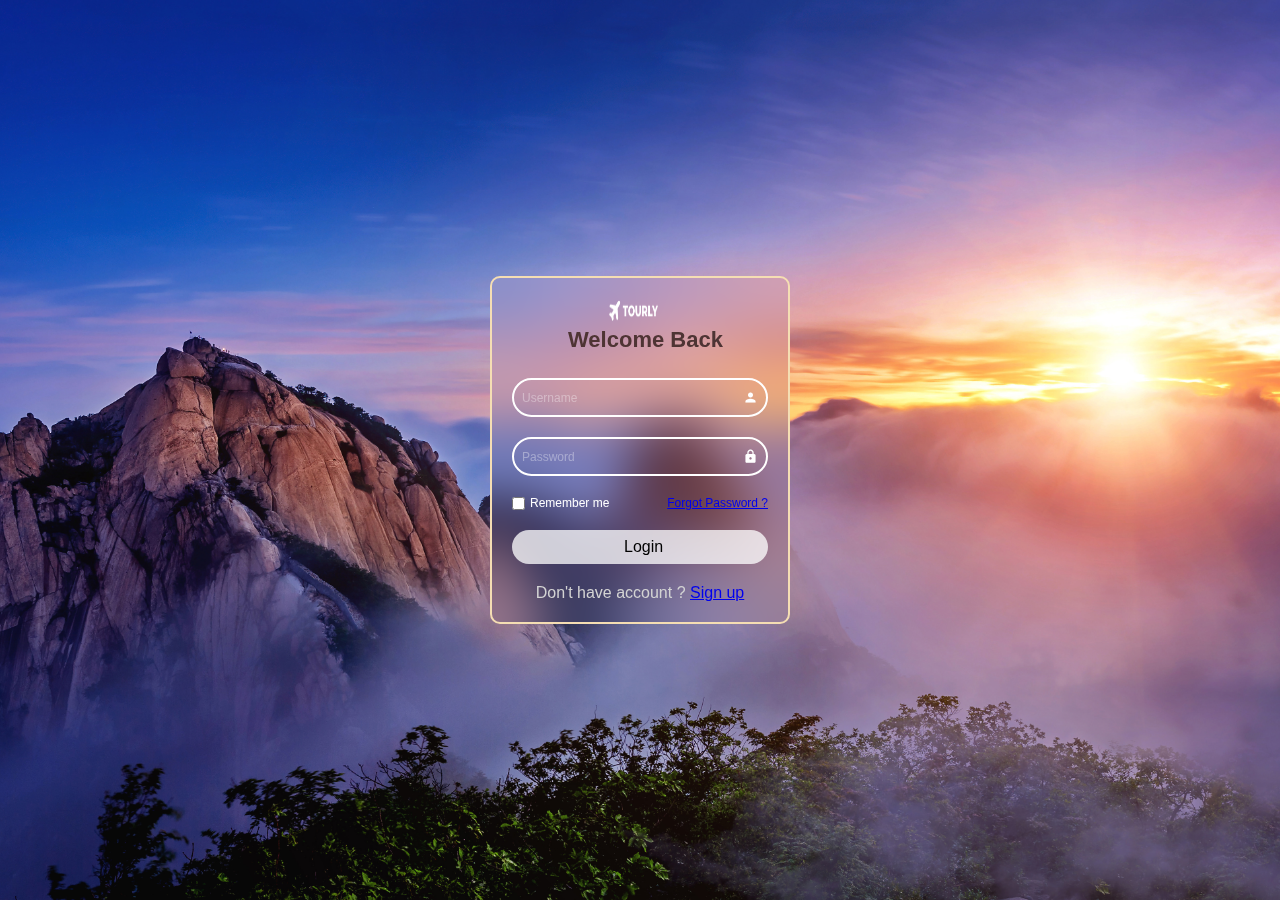
<file: login.html>
<!DOCTYPE html>
<html lang="en">
  <head>
    <meta charset="UTF-8" />
    <meta name="viewport" content="width=device-width, initial-scale=1.0" />
    <title>Login form</title>
    <link href="https://fonts.googleapis.com/icon?family=Material+Icons"
      rel="stylesheet">
    <link rel="stylesheet" href="login.css" />
  </head>
  <body>
<main>
  <header>
    <img src="img/logo (1).png" alt="">
    <h4>Welcome Back</h4>
  </header>
  <form>
    <div class="form_feild">
      <input id="input" type="text" required>
      <label for="input">Username</label>
      <i class="material-icons">person</i>
    </div>
    <div class="form_feild">
      <input id="password" type="password" required>
      <label for="password">Password</label>
      <i class="material-icons">lock</i>
    </div>
    <div class="remember_box">
      <div class="remember">
        <input type="checkbox">
        Remember me
      </div>
      <a href="#">Forgot Password ?</a>
    </div>
    <a href="index.html" class="btn8">Login</a>
    <div class="new_account">
      Don't have account ? <a href="#">Sign up</a>
    </div>
  </form>
</main>
  </body>
</html>
</file>
<file: login.css>
*{
    padding: 0;
    margin: 0;
    box-sizing: border-box;
    font-family: sans-serif;
  }
  
  
  body{
    display: flex;
    align-items: center;
    justify-content: center;
    min-height: 100vh;
    background: url(img/bukhansan-mountains-is-covered-by-morning-fog-sunrise-bukhansan-national-park-seoul-south-korea.jpg) no-repeat center center/cover;
  }
  
  main{
    width: 300px;
    padding: 20px;
    border-radius: 10px;
    border: 2px solid wheat;
    background-color: transparent;
    backdrop-filter: blur(25px);
    position: relative;
  }
  
  
  main header{
    position: absolute;
    padding-left:  56px;
    margin-bottom: 10px;
  }
  main header h4{color:rgb(78, 52, 52);
  font-weight: 700;
  font-size: 22px;
  }
  main header img{
    height: 25px;
    width: 50px;
    margin-left: 40px;
  }
  
  form{
    margin-top: 80px;
    display: flex;
    flex-direction: column;
    gap: 20px;
  }
  
  input[type="text"],
  input[type="password"]{
    padding: 10px;
    border: 2px solid white;
    width: 100%;
    border-radius: 25px;
    outline: none;
    background-color: transparent;
    color: white;
  }
  
  .form_feild{
    position: relative;
    display: flex;
    align-items: center;
  }
  
  label{
    position: absolute;
    left: 10px;
    font-size: 12px;
    color: rgba(255, 255, 255, 0.344);
    transition: .2s;
  }
  
  i{
    position: absolute;
    right: 10px;
    color: white;
    font-size: 15px !important;
  }
  
  .remember_box{
    display: flex;
    align-items: center;
    justify-content: space-between;
    font-size: 12px;
  }
  
  .remember{
    display: flex;
    align-items: center;
    gap: 5px;
    color: white;
  }
  
  .btn8{
    color: white;
    padding: 8px 112px;
    background-color: rgba(255, 255, 255, 0.751);
    color: black;
    text-decoration: none;
    border-radius: 25px;
    cursor: pointer;
    font-size: 16px;
  }
  .btn8:hover{
    background-color: #fff;
  }
  .new_account{
    text-align: center;
    color: lightgray;
  }
</file>
